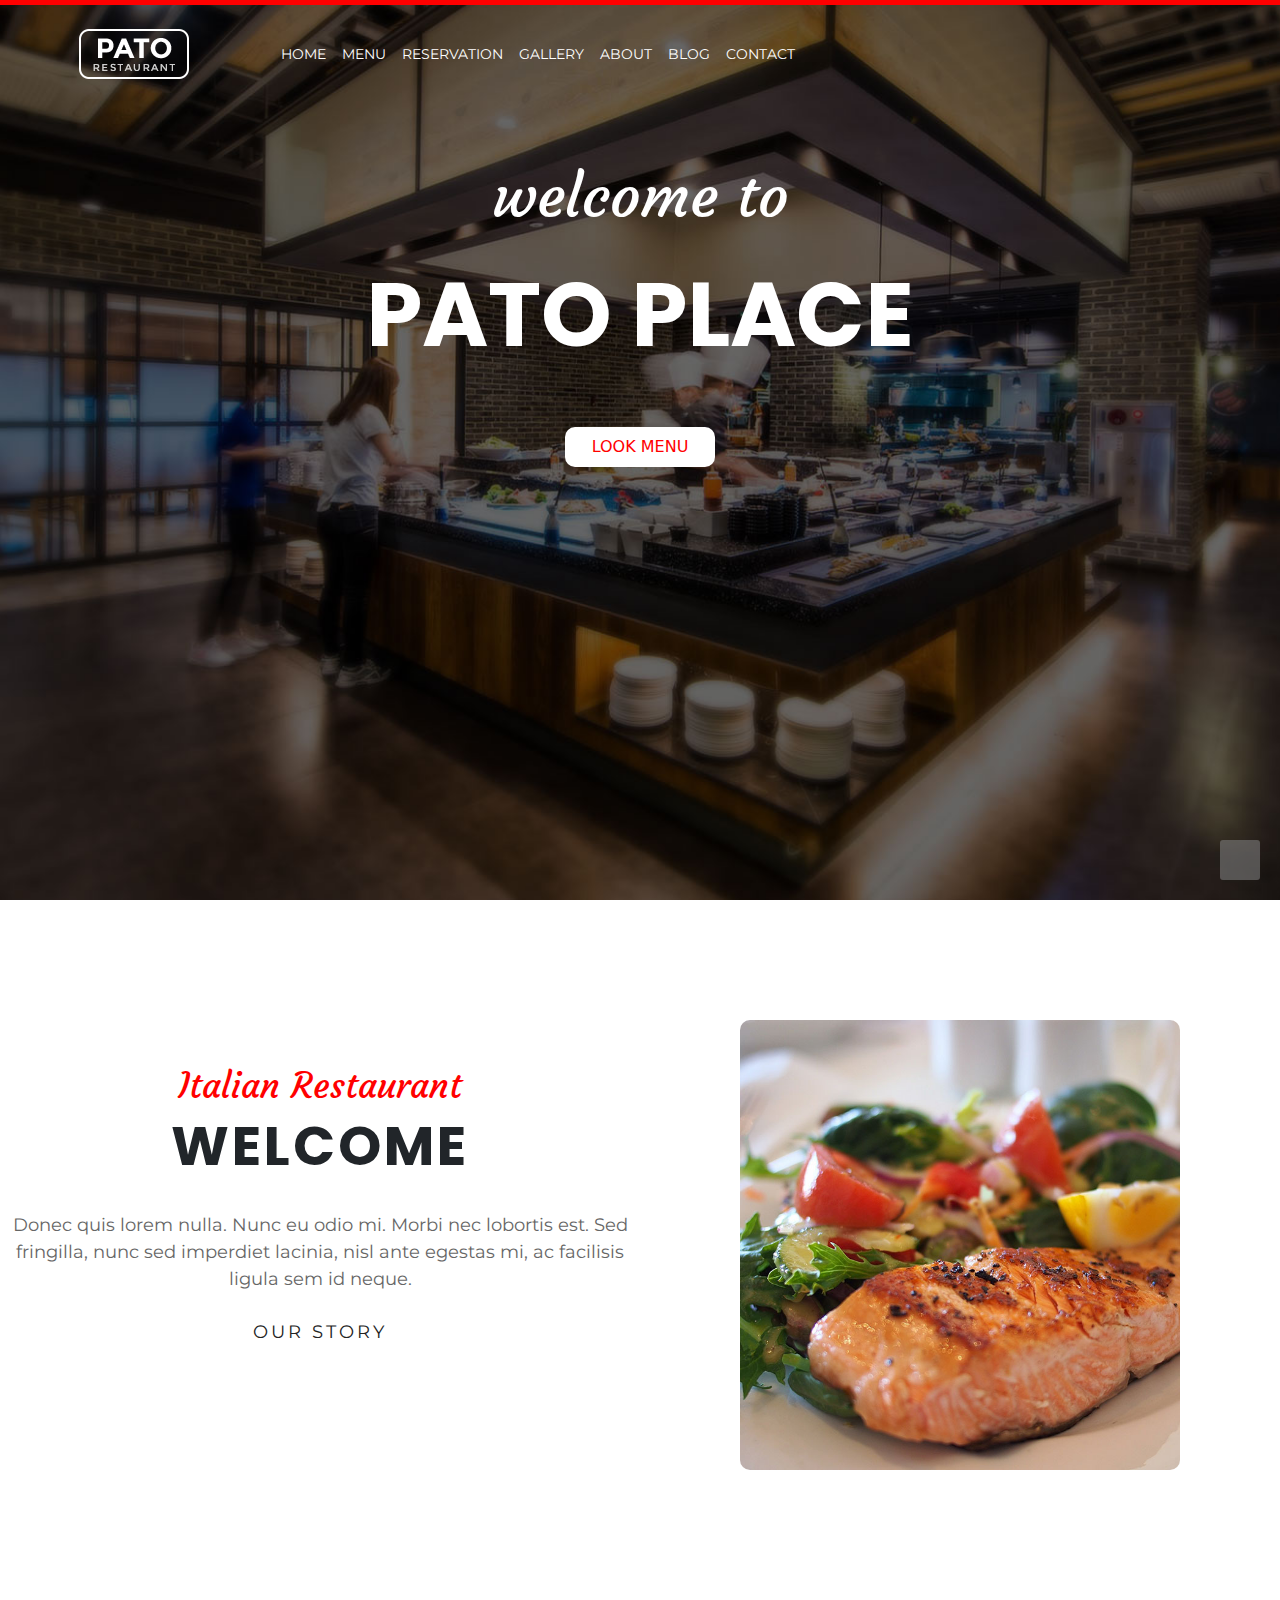
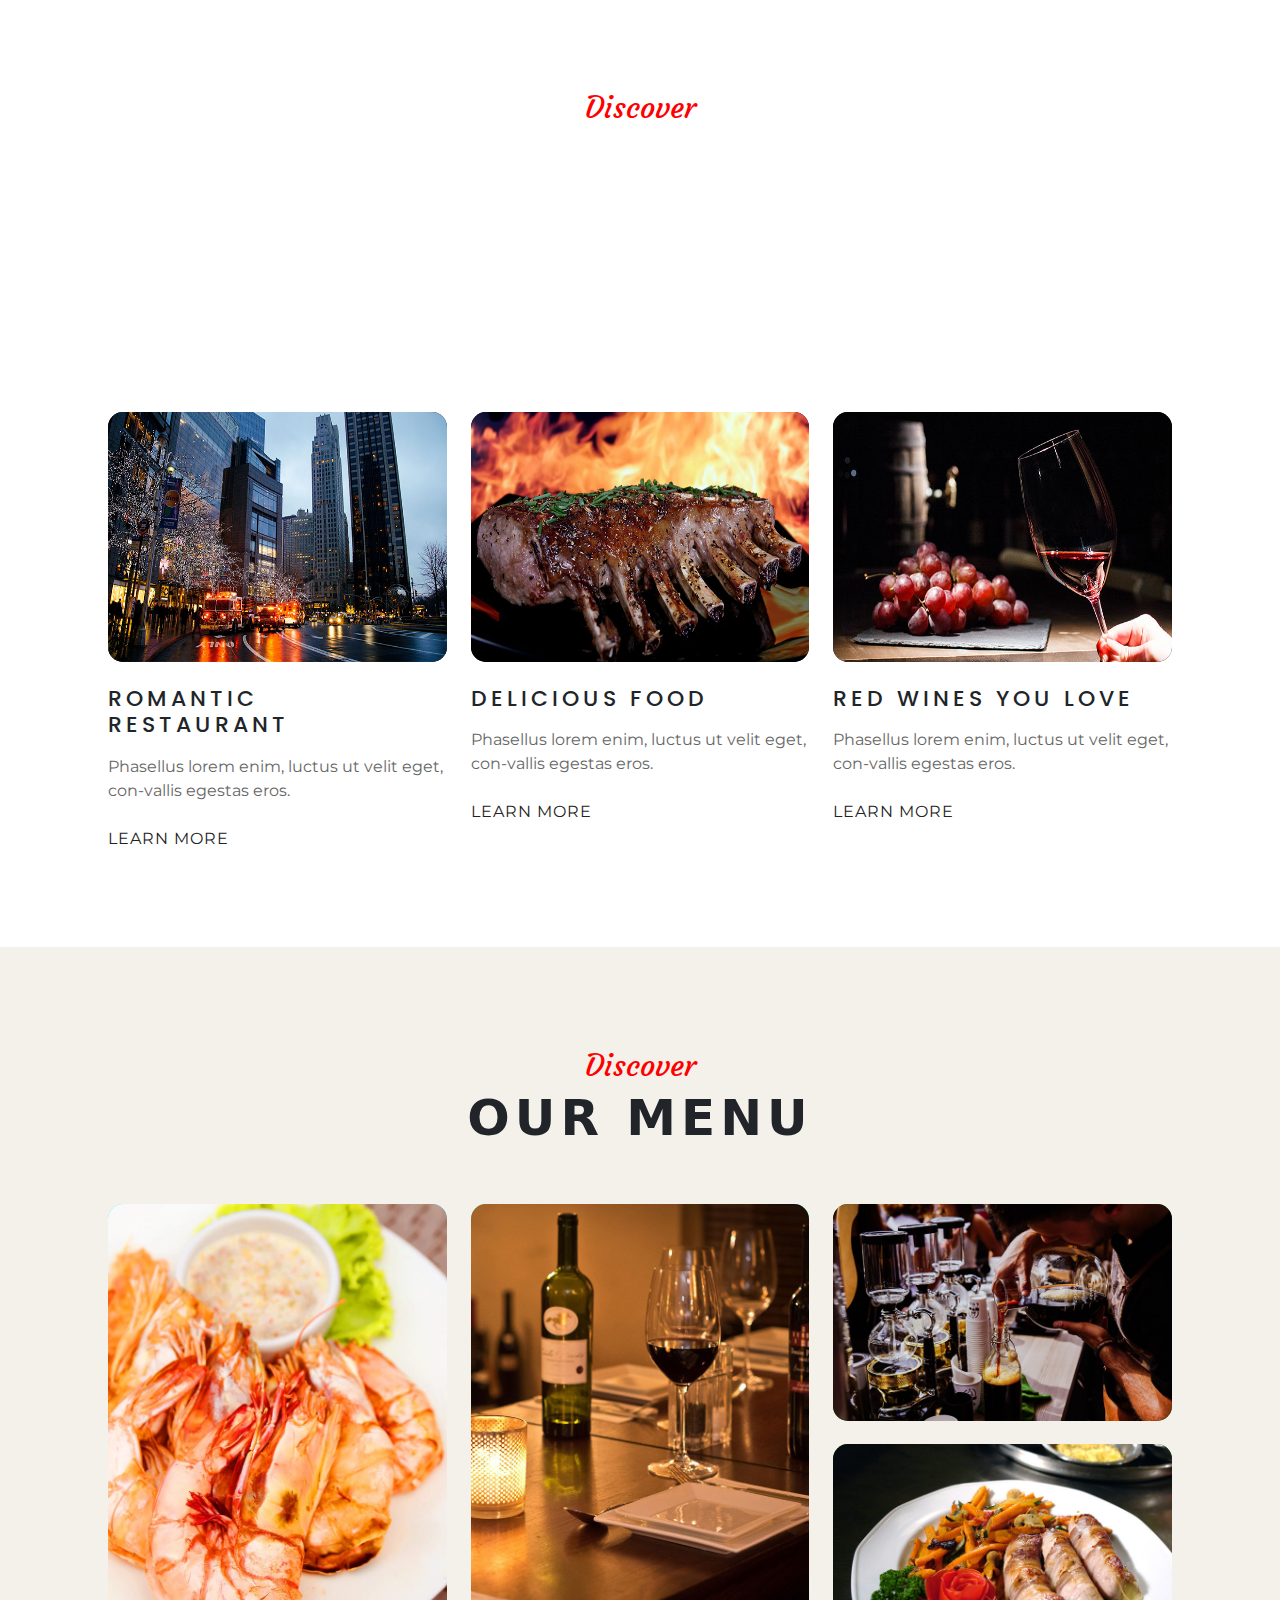
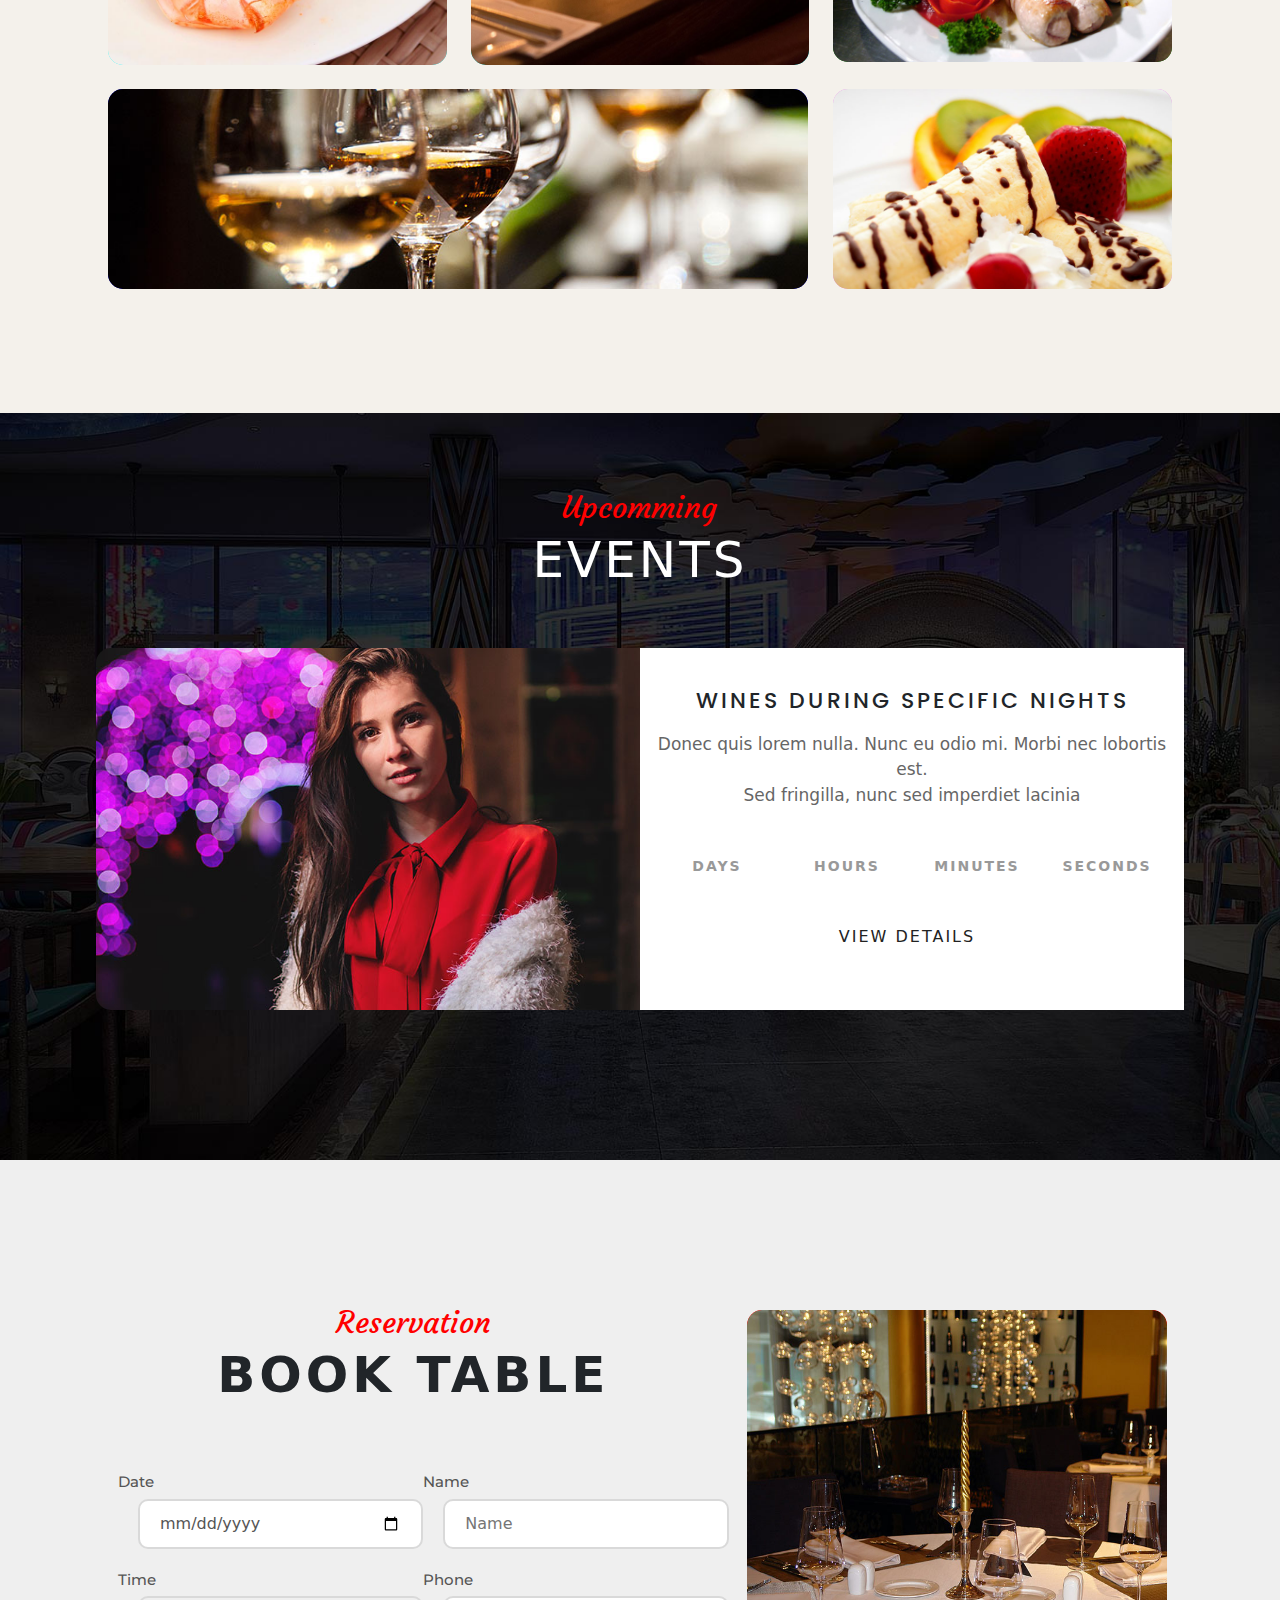
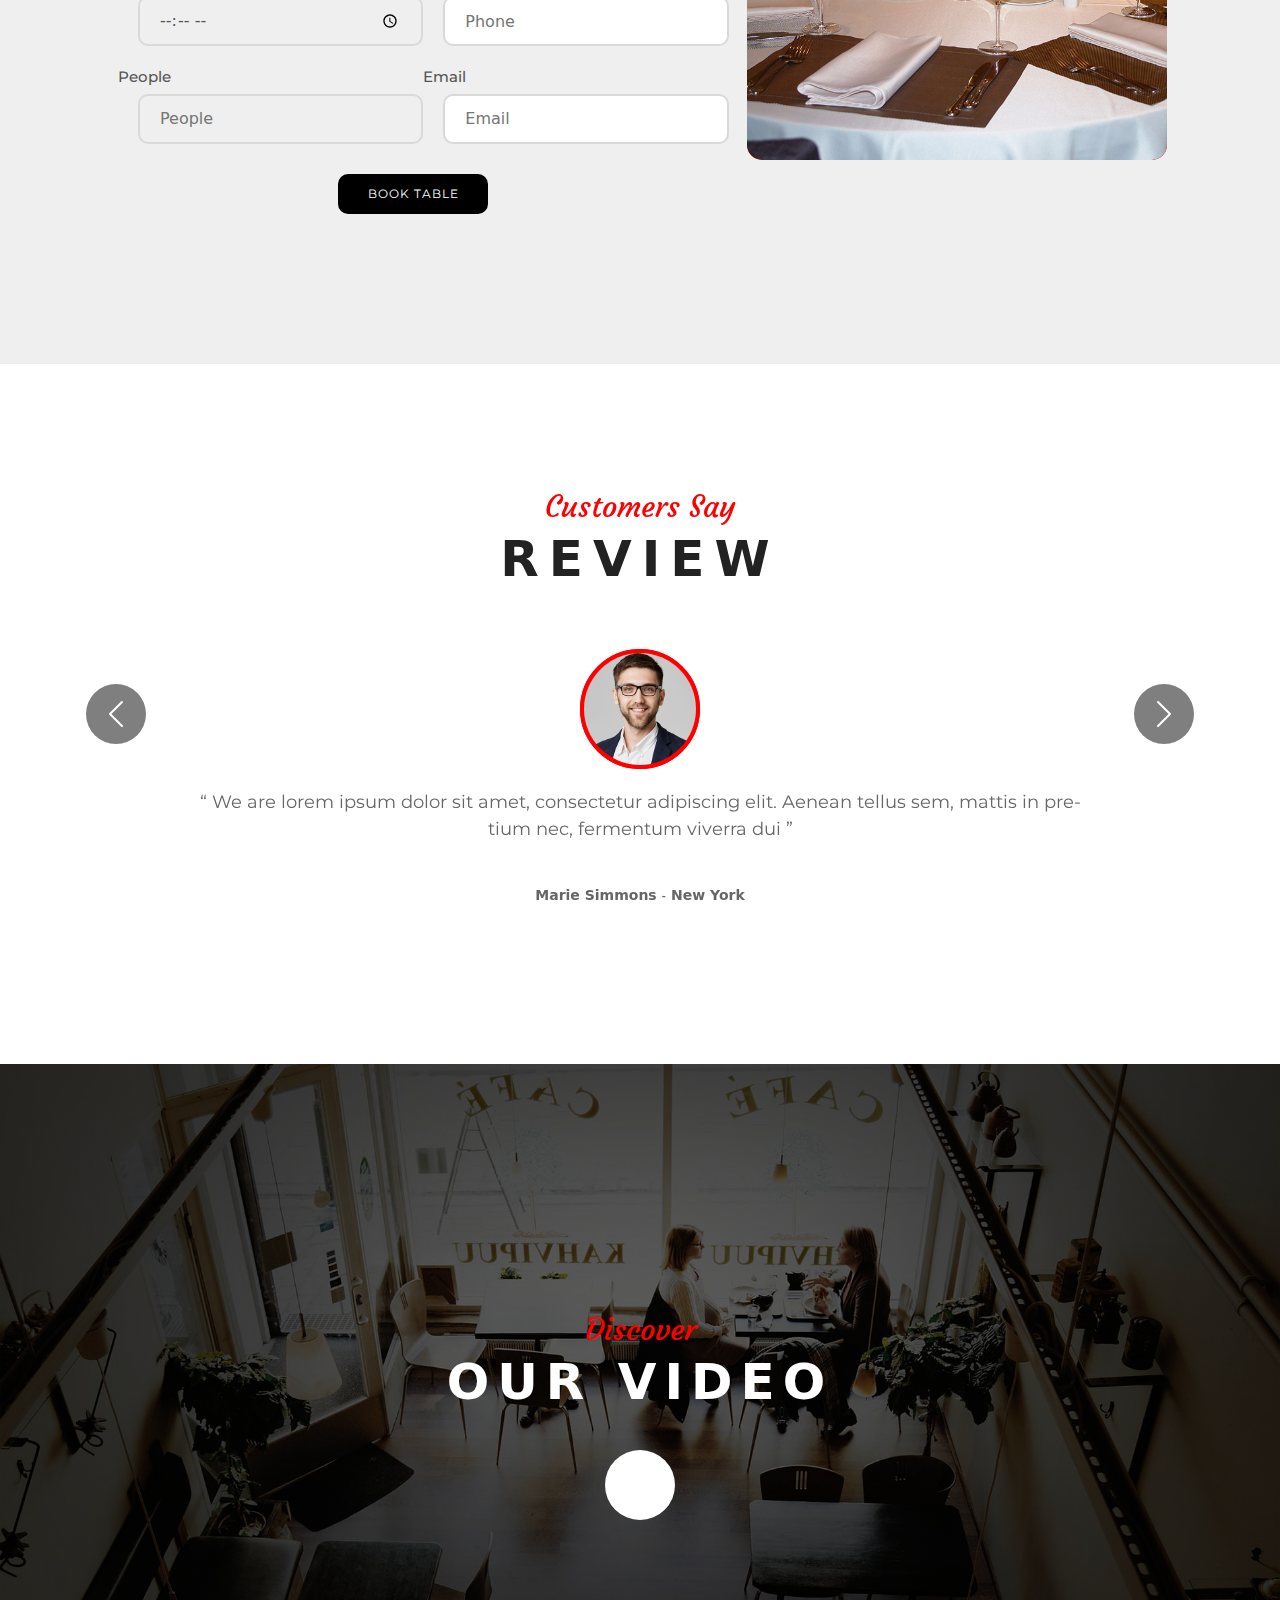
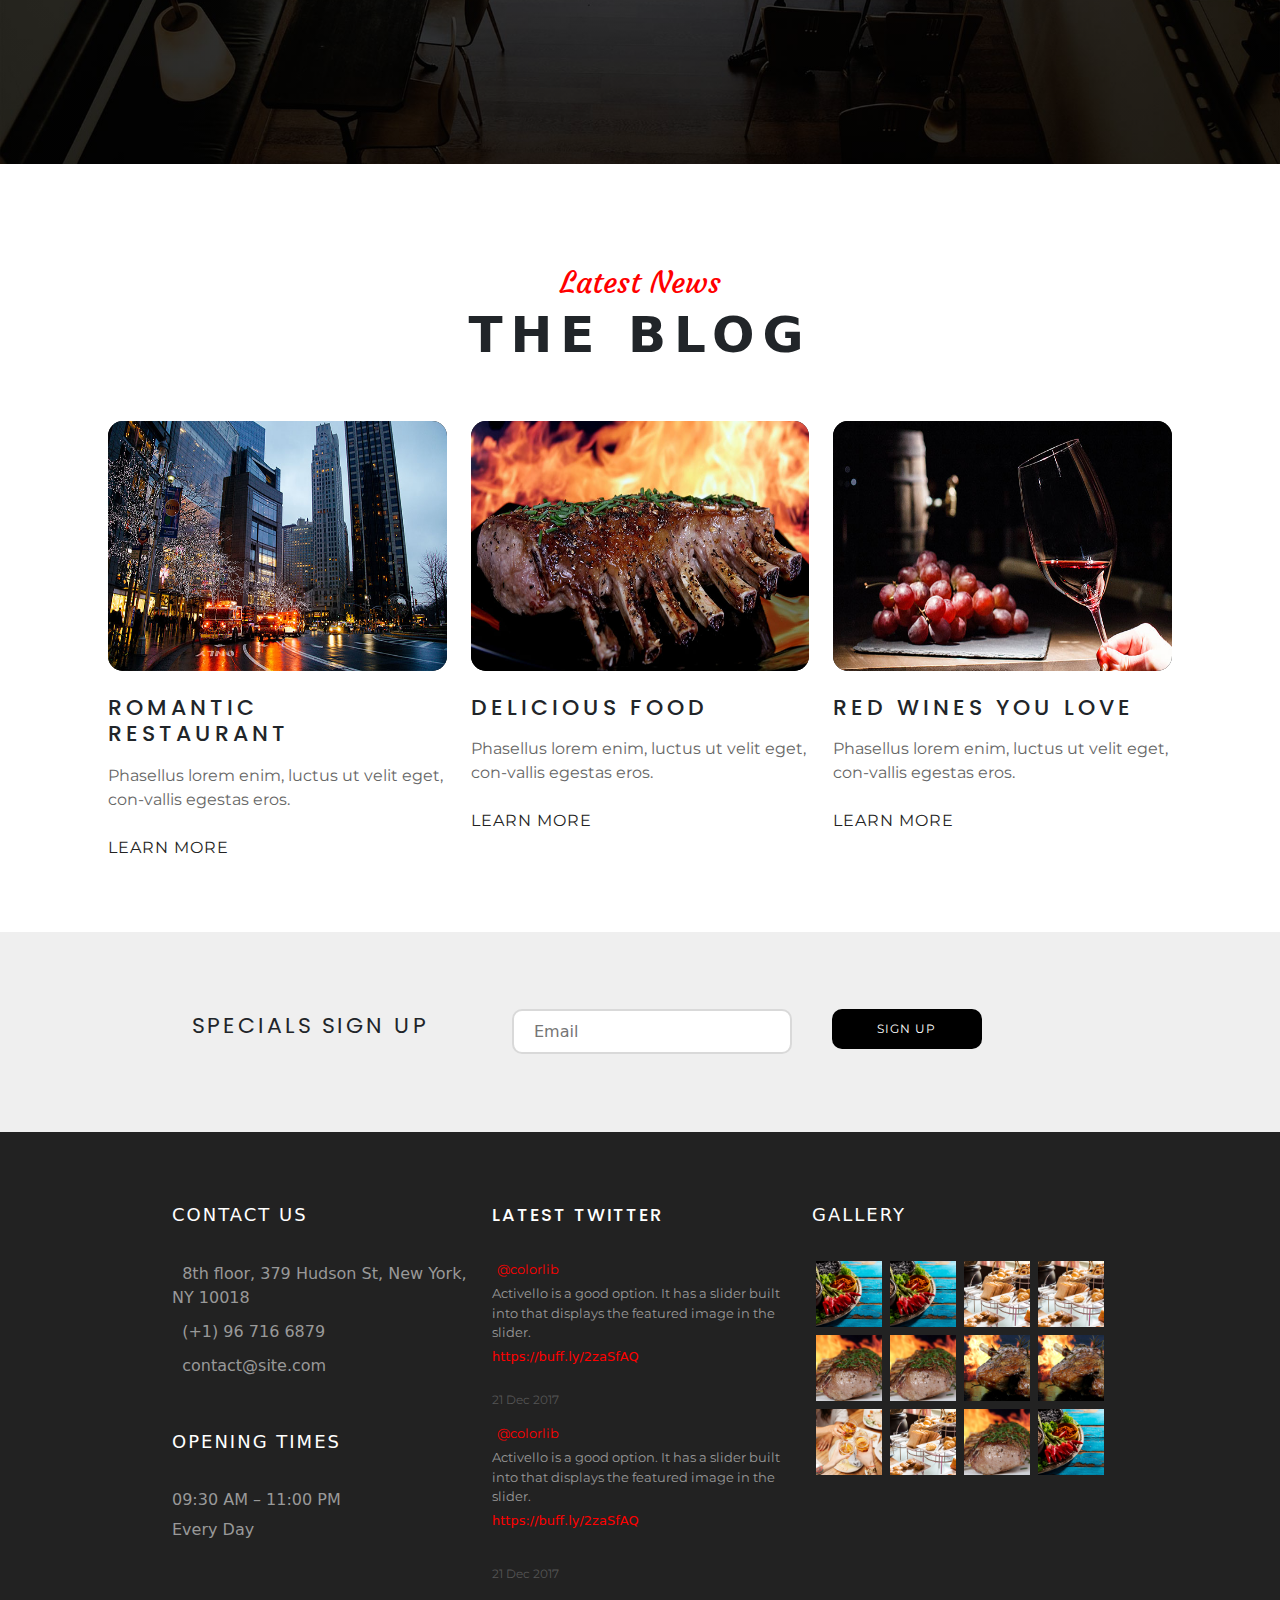
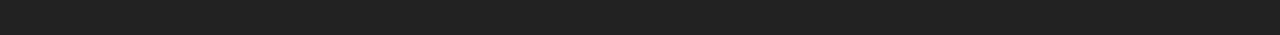
<file: WEEKLY TASK - 5/index.html>
<!doctype html>
<html lang="en">
  <head>
    <!-- font awesome  -->
    <link rel="stylesheet" href="https://cdnjs.cloudflare.com/ajax/libs/font-awesome/6.5.2/css/all.min.css" integrity="sha512-SnH5WK+bZxgPHs44uWIX+LLJAJ9/2PkPKZ5QiAj6Ta86w+fsb2TkcmfRyVX3pBnMFcV7oQPJkl9QevSCWr3W6A==" crossorigin="anonymous" referrerpolicy="no-referrer" />
    <!-- font awesome  -->

    <!-- google font  -->
    <link rel="preconnect" href="https://fonts.googleapis.com">
<link rel="preconnect" href="https://fonts.gstatic.com" crossorigin>
<link href="https://fonts.googleapis.com/css2?family=Montserrat:ital,wght@0,100..900;1,100..900&display=swap" rel="stylesheet">

        <!-- popines  -->
        <link rel="preconnect" href="https://fonts.googleapis.com">
<link rel="preconnect" href="https://fonts.gstatic.com" crossorigin>
<link href="https://fonts.googleapis.com/css2?family=Montserrat:ital,wght@0,100..900;1,100..900&family=Poppins:ital,wght@0,100;0,200;0,300;0,400;0,500;0,600;0,700;0,800;0,900;1,100;1,200;1,300;1,400;1,500;1,600;1,700;1,800;1,900&display=swap" rel="stylesheet">

<!-- courgette font  -->
<link rel="preconnect" href="https://fonts.googleapis.com">
<link rel="preconnect" href="https://fonts.gstatic.com" crossorigin>
<link href="https://fonts.googleapis.com/css2?family=Courgette&display=swap" rel="stylesheet">
    <!-- google font  -->

    <!-- j query  cdn  -->
    <script src="https://code.jquery.com/jquery-3.7.1.min.js" integrity="sha256-/JqT3SQfawRcv/BIHPThkBvs0OEvtFFmqPF/lYI/Cxo=" crossorigin="anonymous"></script>
    <!-- j query  cdn  -->
    <meta charset="utf-8">
    <meta name="viewport" content="width=device-width, initial-scale=1">
    <title>Bootstrap demo</title>
    <link href="https://cdn.jsdelivr.net/npm/bootstrap@5.3.3/dist/css/bootstrap.min.css" rel="stylesheet" integrity="sha384-QWTKZyjpPEjISv5WaRU9OFeRpok6YctnYmDr5pNlyT2bRjXh0JMhjY6hW+ALEwIH" crossorigin="anonymous">
    <link rel="stylesheet" href="style.css">
   
  </head>
  <body>
    
        <div class="main">
                <div class="container-fluid fix">
                    <div class="row">
                        <div class="col col-md-9 col-lg-2 d-flex justify-content-lg-end p-4 m-0 p-0">
                            <img src="logo.png" alt="">
                        </div>
                        <div class="col col-lg-7 d-none d-lg-flex d-xl-flex d-xxl-flex m-0 p-0">

                            <nav class="navbar w-100 px-5 navbar-expand-lg">
                                <div class="container-fluid">
                                 
                                  <button class="navbar-toggler" type="button" data-bs-toggle="collapse" data-bs-target="#navbarNav" aria-controls="navbarNav" aria-expanded="false" aria-label="Toggle navigation">
                                    <span class="navbar-toggler-icon"></span>
                                  </button>
                                  <div class="collapse navbar-collapse" id="navbarNav">
                                    <ul class="navbar-nav">
                                      <li class="nav-item">
                                        <a class="nav-link " aria-current="page" href="#">HOME</a>
                                      </li>
                                      <li class="nav-item">
                                        <a class="nav-link" href="#">MENU</a>
                                      </li>
                                      <li class="nav-item">
                                        <a class="nav-link" href="#">RESERVATION</a>
                                      </li>
                                      <li class="nav-item">
                                        <a class="nav-link" aria-disabled="true">GALLERY</a>
                                      </li>
                                      <li class="nav-item">
                                        <a class="nav-link" aria-disabled="true">ABOUT</a>
                                      </li>
                                      <li class="nav-item">
                                        <a class="nav-link" aria-disabled="true">BLOG</a>
                                      </li>
                                      <li class="nav-item">
                                        <a class="nav-link" aria-disabled="true">CONTACT</a>
                                      </li>
                                    </ul>
                                  </div>
                                </div>
                              </nav>
                        </div>
                        <div class="col social col-lg-3 d-flex  align-items-center justify-content-end justify-content-lg-start justify-content-xxl-start justify-content-xl-start p-3 m-0 p-0">
                            <i class="fa-brands fa-instagram i"></i>
                            <i class="fa-brands fa-facebook-f i"></i>
                            <i class="fa-brands fa-x-twitter i"></i>
                            <i class="fa-solid fa-bars-staggered bar"  data-bs-toggle="offcanvas" data-bs-target="#offcanvasRight" aria-controls="offcanvasRight"></i>



                 <div class="offcanvas offcanvas-end" tabindex="-1" id="offcanvasRight" aria-labelledby="offcanvasRightLabel">
                   <div class="offcanvas-header">
                     <!-- <h5 class="offcanvas-title" id="offcanvasRightLabel">Offcanvas right</h5> -->
                     <button type="button" class="btn-close" data-bs-dismiss="offcanvas" aria-label="Close"></button>
                   </div>
                   <div class="offcanvas-body flex-column d-flex align-items-center">
                        <a href="">HOME</a>
                        <a href="">MENU</a>
                        <a href="">GALLERY</a>
                        <a href="">ABOUT</a>
                        <a href="">BLOG</a>
                        <a href="">CONTACT</a>


                        <button class="black-off my-4">
                            RESERVATION
                        </button>


                        <br><br>

                        <h4 class="offcanvas-h4">GALLERY</h4>

                        <div class="container">
                            <div class="row img-9">
                                <div class="col-4 p-2">
                                    <img src="1.jpg" alt="" class="img-fluid">
                                </div>
                                <div class="col-4 p-2">
                                    <img src="2.jpg" alt="" class="img-fluid">
                                </div>
                                <div class="col-4 p-2">
                                    <img src="3.jpg" alt="" class="img-fluid">
                                </div>
                                <div class="col-4 p-2">
                                    <img src="4.jpg" alt="" class="img-fluid">
                                </div>
                                <div class="col-4 p-2">
                                    <img src="5.jpg" alt="" class="img-fluid">
                                </div>
                                <div class="col-4 p-2">
                                    <img src="6.jpg" alt="" class="img-fluid">
                                </div>
                                <div class="col-4 p-2">
                                    <img src="7.jpg" alt="" class="img-fluid">
                                </div>
                                <div class="col-4 p-2">
                                    <img src="8.jpg" alt="" class="img-fluid">
                                </div>
                                <div class="col-4 p-2">
                                    <img src="9.jpg" alt="" class="img-fluid">
                                </div>
                            </div>
                        </div>
                        
                                </div>
                            </div>
                        </div>
                    </div>
                </div>

                    <br><br>

                  <div class="container d-flex align-items-center flex-column by-con">
                        <span>welcome to</span>

                        <h2>PATO PLACE</h2>

                        <button>
                            LOOK MENU
                        </button>
                  </div>

        </div>

        <br><br><br><br><br>

        <div class="container-fluid ">
            <div class="row">
                <div class="col-12 italin d-flex flex-column align-items-center col-md-6 col-lg-6 col-xl-6 col-xxl-6">

                  <!-- write here 
                   -->

                   <span>Italian Restaurant</span>
                   <h3>WELCOME</h3>
                   <center>
                   <p>Donec quis lorem nulla. Nunc eu odio mi. Morbi nec lobortis est. Sed <br class="d-none d-lg-block d-xl-block d-xxl-block">fringilla, nunc sed imperdiet lacinia, nisl ante egestas mi, ac facilisis <br class="d-none d-lg-block d-xl-block d-xxl-block">ligula sem id neque.                   </p>
                  </center>

                   <a href="">OUR STORY <i class="fa-solid fa-arrow-right"></i></a>
                   
                </div>
                <br><br><br><br><br><br><br><br><br><br><br><br><br><br>
                <div class="col-12 d-flex justify-content-center justify-content-lg-center col-md-6 col-lg-6 col-xl-6 col-xxl-6">

                    <div class="food">
                        <img src="our-story-01.jpg" alt="" class="img-fluid">
                    </div>
                </div>
            </div>
        </div>

        <br><br><br><br>


        <div class="pato d-flex justify-content-center align-items-center flex-column">

          <span>Discover</span>
          <h3>PATO PLACE</h3>
        </div>
        

        <br><br><br><br>
        <div class="outer-card">
            <div class="main-card">
                <div class="row p-0 m-0">
                  <div class="col-12  card-detail col-md-4 col-lg-4 col-xl-4 col-xxl-4">
                      <div class="inner-card">
                          <img src="11.jpg" class="img-fluid" alt="">
                      </div>

                      <br> 
                      <h4>ROMANTIC RESTAURANT</h4>

                      <p class="py-2">Phasellus lorem enim, luctus ut velit eget, con-vallis egestas eros.</p>

                      <a href="" class="p-0">LEARN MORE <i class="fa-solid fa-arrow-right"></i></a>
                  </div>
                  <div class="col-12 my-3 m-md-0 m-lg-0 m-xl-0 m-xxl-0 card-detail col-md-4 col-lg-4 col-xl-4 col-xxl-4">

                    
                    <div class="inner-card">
                      <img src="12.jpg" class="img-fluid" alt="">
                  </div>

                  <br> 
                  <h4>DELICIOUS FOOD</h4>

                  <p class="py-2">Phasellus lorem enim, luctus ut velit eget, con-vallis egestas eros.</p>

                  <a href="" class="p-0">LEARN MORE <i class="fa-solid fa-arrow-right"></i></a>
              
                  </div>
                  <div class="col-12 my-3 m-md-0 m-lg-0 m-xl-0 m-xxl-0 card-detail col-md-4 col-lg-4 col-xl-4 col-xxl-4">
                    

                    
                    <div class="inner-card">
                      <img src="13.jpg" class="img-fluid" alt="">
                  </div>

                  <br> 
                  <h4>RED WINES YOU LOVE</h4>

                  <p class="py-2">Phasellus lorem enim, luctus ut velit eget, con-vallis egestas eros.</p>

                  <a href="" class="p-0">LEARN MORE <i class="fa-solid fa-arrow-right"></i></a>
              
                  
                  </div>
                </div>
            </div>
      </div>
      <br><br><br><br>

        <div class="grid-system">
          <br><br><br><br>
          <span>Discover</span>
          <h3>OUR MENU</h3>
          <br><br>
            <div class="inner-grid">
                <div class="row m-0">
                  <div class="col-12 col-sm-6 col-md-4">
                      <div class="grid-img-1">
                      
                        <img src="20.jpg" alt="" class="img-fluid">
                      
                      </div>
                      
                  </div>
                  <div class="col-12 col-sm-6 col-md-4">
                    <div class="grid-img-1">
                      <img src="wine.jpg" alt="" class="img-fluid">
                    </div>
                  </div>
                  <div class="col-12 col-md-4">
                    <div class="grid-img-3">
                      <img src="drink.jpg" alt="" class="img-fluid">
                    </div>
                    <div class="grid-img-4">
                      <img src="food.jpg" alt="" class="img-fluid">
                    </div>
                  </div>
                  <div class="col-12 py-4 d-block d-md-flex d-lg-flex d-xl-flex s-xxl-flex">

                      <div class="grid-img-5">
                        <img src="last-wine.jpg" alt="" class="img-fluid">
                      </div>
                      <div class="grid-img-6">
                        <img src="desirt.jpg" alt="" class="img-fluid">
                      </div>
                  </div>
                </div>
            </div>
        </div>


        <div class="main-timer">
          <br><br><br>
          <center>
            <span class="upcomming">
              Upcomming
            </span>
            <h3 class="events">EVENTS</h3>
          </center>


          <div class="timer">
              <div class="row m-0">
                <div class="col-12 wine-col-1 m-0 p-0 col-lg-6 col-xl-6 col-xxl-6 ">
                  <img src="wine girl.jpg" alt="" class="img-fluid wine-girl">
                </div>
                <div class="col-12 pb-4 wine-col-2 col-lg-6 col-xl-6 col-xxl-6 ">
                  
                  <h4>Wines during specific nights</h4>
                  <center>
                  <p>Donec quis lorem nulla. Nunc eu odio mi. Morbi nec lobortis est. <br>Sed fringilla, nunc sed imperdiet lacinia</p>
                </center>


                
<div class="container my-5">
  <div class="row">
    <div class="col-6 d-flex justify-content-center align-items-center flex-column time col-sm-3">
      <span class="time-number p-0" id="days"></span>
      <span class="p-0 text-timer">DAYS</span>
    </div>
    <div class="col-6 d-flex justify-content-center align-items-center flex-column time col-sm-3">
      <span class="time-number p-0" id="hours"></span>
      <span class="p-0 text-timer">HOURS</span>
    </div>
    <div class="col-6 d-flex justify-content-center align-items-center flex-column time col-sm-3">
      <span class="time-number p-0" id="minutes"></span>
      <span class="p-0 text-timer">MINUTES</span>
    </div>
    <div class="col-6 d-flex justify-content-center align-items-center flex-column time col-sm-3">
      <span class="time-number p-0" id="seconds"></span>
      <span class="p-0 text-timer">SECONDS</span>
    </div>
  </div>
</div>
      <center>
      <a href="" class="view-detail">VIEW DETAILS <i class="fa-solid fa-arrow-right"></i></a>
    </center>

                </div>
              </div>
          </div>
        </div>



        <div class="main-contact">
            <div class="inner-contact">
                  <div class="row m-0">
                    <div class="col-12 d-flex flex-column align-items-center col-lg-7">
                      <div class="Reservation">
                        <span>Reservation</span>
                        <h3>BOOK TABLE</h3>
                      </div>

                      <br><br>
                      <!-- conatc us  -->

                      <div class="container m-0 p-0">
                          <div class="row m-0 p-0">
                            <div class="col-12 main-form col-md-6">
                                <span class="form-span">Date</span>

                                <input type="date">
                            </div>
                            <div class="col-12 main-form col-md-6">
                              <span class="form-span">Name</span>

                              <input type="text" placeholder="Name">
                            </div>
                            <div class="col-12 main-form col-md-6">
                              <span class="form-span">Time</span>

                              <input type="time" class="bg-transparent">
                            </div>
                            <div class="col-12 main-form col-md-6">
                              <span class="form-span">Phone</span>

                              <input type="number" placeholder="Phone">
                            </div>
                            <div class="col-12 main-form col-md-6">
                              <span class="form-span">People</span>

                              <input type="text" placeholder="People" class="bg-transparent">
                            </div>
                            <div class="col-12 main-form col-md-6">
                              <span class="form-span">Email</span>

                              <input type="text" placeholder="Email">
                            </div>


                            <center>
                              <button class="BOOK">
                                BOOK TABLE
                              </button>
                            </center>
                          </div>
                      </div>


                    </div>
                    <div class="col-12 col-lg-5 d-flex justify-content-center">

                        <div class="contact-img">
                          <img src="booking-01.jpg" alt="">
                        </div>
                    </div>
                  </div>
            </div>
        </div>





        <!-- slider  -->

        <div class="main-slider">
          <div id="carouselExampleInterval" class="carousel slide" data-bs-ride="carousel">
            <div class="carousel-inner">
              <div class="carousel-item active" data-bs-interval="10000">
                <!-- <img src="..." class="d-block w-100" alt="..."> -->
                <br><br><br><br><br>
                <center>
                <span class="customers">Customers Say</span>
                <h3 class="review">REVIEW</h3>


                <div class="main-circle">
                  <img src="avatar-01.jpg" alt="">
                </div>


                <p>“ We are lorem ipsum dolor sit amet, consectetur adipiscing elit. Aenean tellus sem, mattis in pre- <br> tium nec, fermentum viverra dui ”</p>

                <div class="star">
                  <i class="fa-solid fa-star"></i>
                  <i class="fa-solid fa-star"></i>
                  <i class="fa-solid fa-star"></i>
                  <i class="fa-solid fa-star"></i>
                  <i class="fa-solid fa-star"></i>
                </div>
<br>

                <strong>Marie Simmons ˗ New York</strong>


              </center>
              </div>
              <div class="carousel-item" data-bs-interval="2000">
                <!-- <img src="..." class="d-block w-100" alt="..."> -->
                
                <!-- <img src="..." class="d-block w-100" alt="..."> -->
                <br><br><br><br><br>
                <center>
                <span class="customers">Customers Say</span>
                <h3 class="review">REVIEW</h3>


                <div class="main-circle">
                  <img src="avatar-05.jpg" alt="">
                </div>


                <p>“ We are lorem ipsum dolor sit amet, consectetur adipiscing elit. Aenean tellus sem, mattis in pre- <br> tium nec, fermentum viverra dui ”</p>

                <div class="star">
                  <i class="fa-solid fa-star"></i>
                  <i class="fa-solid fa-star"></i>
                  <i class="fa-solid fa-star"></i>
                  <i class="fa-solid fa-star"></i>
                  <i class="fa-solid fa-star"></i>
                </div>
<br>

                <strong>Marie Simmons ˗ New York</strong>


              </center>
              
              </div>
              <div class="carousel-item">
                <!-- <img src="..." class="d-block w-100" alt="..."> -->
                
                <!-- <img src="..." class="d-block w-100" alt="..."> -->
                <br><br><br><br><br>
                <center>
                <span class="customers">Customers Say</span>
                <h3 class="review">REVIEW</h3>


                <div class="main-circle">
                  <img src="avatar-01.jpg" alt="">
                </div>


                <p>“ We are lorem ipsum dolor sit amet, consectetur adipiscing elit. Aenean tellus sem, mattis in pre- <br> tium nec, fermentum viverra dui ”</p>

                <div class="star">
                  <i class="fa-solid fa-star"></i>
                  <i class="fa-solid fa-star"></i>
                  <i class="fa-solid fa-star"></i>
                  <i class="fa-solid fa-star"></i>
                  <i class="fa-solid fa-star"></i>
                </div>
<br>

                <strong>Marie Simmons ˗ New York</strong>


              </center>
              
              </div>
            </div>
            <button class="carousel-control-prev" type="button" data-bs-target="#carouselExampleInterval" data-bs-slide="prev">
              <div class="black-box">
              <span class="carousel-control-prev-icon" aria-hidden="true"></span>
            </div>
              <span class="visually-hidden">Previous</span>
           
            </button>
            <button class="carousel-control-next" type="button" data-bs-target="#carouselExampleInterval" data-bs-slide="next">
              <div class="black-box">
              <span class="carousel-control-next-icon" aria-hidden="true"></span>
            </div>
              <span class="visually-hidden">Next</span>
            </button>
          </div>
        </div>
        


        <!-- background attch again  -->

        <div class="bg-attach">
          <span>Discover</span>

          <h3>OUR VIDEO</h3>


          <div class="circle-play">
            <i class="fa-solid fa-play"></i>
          </div>
        </div>


        <br><br><br>

        <br>
        <center>
        <span class="news">Latest News</span>
        <h3 class="blog">THE BLOG</h3>
      </center><br><br>

<div class="outer-card">
            <div class="main-card">
                <div class="row p-0 m-0">
                  <div class="col-12  card-detail col-md-4 col-lg-4 col-xl-4 col-xxl-4">
                      <div class="inner-card">
                          <img src="11.jpg" class="img-fluid" alt="">
                      </div>

                      <br> 
                      <h4>ROMANTIC RESTAURANT</h4>

                      <p class="py-2">Phasellus lorem enim, luctus ut velit eget, con-vallis egestas eros.</p>

                      <a href="" class="p-0">LEARN MORE <i class="fa-solid fa-arrow-right"></i></a>
                  </div>
                  <div class="col-12 my-3 m-md-0 m-lg-0 m-xl-0 m-xxl-0 card-detail col-md-4 col-lg-4 col-xl-4 col-xxl-4">

                    
                    <div class="inner-card">
                      <img src="12.jpg" class="img-fluid" alt="">
                  </div>

                  <br> 
                  <h4>DELICIOUS FOOD</h4>

                  <p class="py-2">Phasellus lorem enim, luctus ut velit eget, con-vallis egestas eros.</p>

                  <a href="" class="p-0">LEARN MORE <i class="fa-solid fa-arrow-right"></i></a>
              
                  </div>
                  <div class="col-12 my-3 m-md-0 m-lg-0 m-xl-0 m-xxl-0 card-detail col-md-4 col-lg-4 col-xl-4 col-xxl-4">
                    

                    
                    <div class="inner-card">
                      <img src="13.jpg" class="img-fluid" alt="">
                  </div>

                  <br> 
                  <h4>RED WINES YOU LOVE</h4>

                  <p class="py-2">Phasellus lorem enim, luctus ut velit eget, con-vallis egestas eros.</p>

                  <a href="" class="p-0">LEARN MORE <i class="fa-solid fa-arrow-right"></i></a>
              
                  
                  </div>
                </div>
            </div>
      </div>


      <br><br><br>

      <div class="special d-flex justify-content-center align-items-center">

        <div class="row w-75 m-0 p-0">
          
          <div class="col-12 col-lg-4"><span class="sign">SPECIALS SIGN UP</span></div>
          <div class="col-12 col-lg-4"><input type="email" placeholder="Email"></div>
          <div class="col-12 col-lg-4"><button>
            SIGN UP
          </button></div>
        </div>
      </div>


      <footer>
          <div class="footer-content">
            <br><br><br>
              <div class="row m-0">
                <div class="col-12 col-sm-6 col-md-4 footer-text">
                  <h4>CONTACT US</h4>

                  <br>
                  <ul class="m-0 p-0 ul-list-type-style-none">
                    <li>
                      <i class="fa-solid fa-location-dot"></i> &nbsp;
                      8th floor, 379 Hudson St, New York, NY 10018
                    </li>
                    <li>
                      <i class="fa-solid fa-phone"></i> &nbsp;
                      (+1) 96 716 6879
                    </li>
                    <li>
                      <i class="fa-solid fa-envelope"></i> &nbsp;
                      contact@site.com
                    </li>
                  </ul>

                  <br><br>
                  
                  <h4 class="open">OPENING TIMES</h4>

                  <br>
                  <ul class="ul-2 p-0">
                    <li class="li">09:30 AM – 11:00 PM</li>
                    <li class="li">Every Day</li>
                  </ul>

                </div>
                <div class="col-12 col-sm-6 col-md-4 footer-text">
                  <h4 class="latest">LATEST TWITTER</h4>

                  <br>

                  <ul class="ul-3">
                    <li class="li1"> 
                      <i class="fa-brands fa-x-twitter"></i> 
                      <a href="">@colorlib</a>
                    </li>
                    <li class="li2">
                      <p>
                        Activello is a good option. It has a slider built into that displays the featured image in the slider.
                      </p>
                    </li>

                    <li class="li3">https://buff.ly/2zaSfAQ</li>
                  </ul>


                  <span class="footer-date">21 Dec 2017</span>




                  <!-- repet  -->


                  <ul class="ul-3">
                    <li class="li1"> 
                      <i class="fa-brands fa-x-twitter"></i> 
                      <a href="">@colorlib</a>
                    </li>
                    <li class="li2">
                      <p>
                        Activello is a good option. It has a slider built into that displays the featured image in the slider.
                      </p>
                    </li>

                    <li class="li3">https://buff.ly/2zaSfAQ</li>
                  </ul>


                  <span class="footer-date-2">21 Dec 2017</span>



                </div>
                <div class="col-12 col-sm-6 col-md-4 footer-text ">
                  <h4>
                    GALLERY
                  </h4>
                  <br>


             


                  <div class="container">
                    <div class="row img-9">
                        <div class="col-3 p-1">
                            <img src="1.jpg" alt="" class="img-fluid">
                        </div>
                        <div class="col-3 p-1">
                            <img src="2.jpg" alt="" class="img-fluid">
                        </div>
                        <div class="col-3 p-1">
                            <img src="3.jpg" alt="" class="img-fluid">
                        </div>
                        <div class="col-3 p-1">
                            <img src="4.jpg" alt="" class="img-fluid">
                        </div>
                        <div class="col-3 p-1">
                            <img src="5.jpg" alt="" class="img-fluid">
                        </div>
                        <div class="col-3 p-1">
                            <img src="6.jpg" alt="" class="img-fluid">
                        </div>
                        <div class="col-3 p-1">
                            <img src="7.jpg" alt="" class="img-fluid">
                        </div>
                        <div class="col-3 p-1">
                            <img src="8.jpg" alt="" class="img-fluid">
                        </div>
                        <div class="col-3 p-1">
                            <img src="9.jpg" alt="" class="img-fluid">
                        </div>
                        <div class="col-3 p-1">
                          <img src="3.jpg" alt="" class="img-fluid">
                      </div>
                      <div class="col-3 p-1">
                        <img src="6.jpg" alt="" class="img-fluid">
                    </div>
                    <div class="col-3 p-1">
                      <img src="1.jpg" alt="" class="img-fluid">
                  </div>
                    </div>
                </div>

                </div>
              </div>
          </div>
      </footer>



      <div class="top-button" id="scrollToTopBtn">
        <i class="fa-solid fa-angle-up"></i>
      </div>

    <script src="https://cdn.jsdelivr.net/npm/bootstrap@5.3.3/dist/js/bootstrap.bundle.min.js" integrity="sha384-YvpcrYf0tY3lHB60NNkmXc5s9fDVZLESaAA55NDzOxhy9GkcIdslK1eN7N6jIeHz" crossorigin="anonymous"></script>
  </body>
</html>

<script>
  
$(document).ready(function() {
   
   var targetDate = new Date();
   targetDate.setDate(targetDate.getDate() + 1);
   targetDate.setHours(20);
   targetDate.setMinutes(30); 
   targetDate.setSeconds(0); 
 
   var x = setInterval(function() {
     var now = new Date().getTime();
     var distance = targetDate - now;
 
     var days = Math.floor(distance / (1000 * 60 * 60 * 24));
     var hours = Math.floor((distance % (1000 * 60 * 60 * 24)) / (1000 * 60 * 60));
     var minutes = Math.floor((distance % (1000 * 60 * 60)) / (1000 * 60));
     var seconds = Math.floor((distance % (1000 * 60)) / 1000);
 
     $("#days").text(days);
     $("#hours").text(hours);
     $("#minutes").text(minutes);
     $("#seconds").text(seconds);
 
     if (distance < 0) {
       clearInterval(x);
       $(".time-number").text("0");
       $(".text-timer").text("EXPIRED");
     }
   }, 1000);
 });





 ///////// scroll


 document.getElementById("scrollToTopBtn").addEventListener("click", function() {
  
   document.documentElement.scrollTop = 0; 
   document.body.scrollTop = 0; 
   
   
});

</script>
</file>
<file: WEEKLY TASK - 5/style.css>
/* font-family: "Poppins", sans-serif;
font-family: "Courgette", cursive;
font-family: "Montserrat", sans-serif; */
*{
    margin: 0;
    padding: 0;
    box-sizing: border-box;
}

.fix{
    /* position: fixed; */
    border-top: 5px solid red;
    /* top: 0px; */
}

.main{
    height: 100vh;
    width: 100%;
    background-image: url(slide1-01.jpg);
    background-repeat: no-repeat;
    background-position: center;
    background-size: cover;
}
.main .nav-link{
    font-family: "Montserrat", sans-serif; 
    font-weight: 400;
    color: white;
    font-size: 14px;
    transition: color 0.5s ease;

}
.main .nav-link:hover{
    color: red;
    cursor: pointer;
}
.social .i{
    font-size: 18px;
    margin-inline: 12px;
    cursor: pointer;
    transition: color 0.5s ease;
    color: white;

}
.social i:hover{
    color: red;
}
.bar{
    padding-left: 10px;
    font-size: 24px;
    cursor: pointer;
    color: white;
    transition: color 0.5s ease;
}
.bar:hover{
    color: red;
}
.black-off{
    width: 150px;
    background-color: #111111;
    height: 40px;
    border-radius: 12px;
    border: 0;
    transition: all 0.3s ease;
    color: white;

}
.black-off:hover{
    background-color: red;

}
.offcanvas-body a{
    text-decoration: none;
    color: #222222;
    font-size: 16px;
    padding-block: 8px;

}
.offcanvas-h4{
    letter-spacing: 4px;
    
}

.by-con span{
    font-size: 60px;
    font-family: "Courgette", cursive;
    color: white;
}
.by-con h2{
    font-size: 90px;
    font-family: "Poppins", sans-serif;
    padding-top: 20px;
    font-weight: bold;
    color: white;
}
.by-con button{
    width: 150px;
    height: 40px;
    background-color: white;
    color: red;
    font-weight: 400;
    border: 0;
    border-radius: 10px;
    margin-top: 50px;
    transition: all 0.3s ease;

}
.by-con button:hover{
    color: white;
    background-color: red;
}

.food{
    height: 450px;
    overflow: hidden;
    width: 440px;
    background-color: red;
    border-radius: 10px;
}
.food img{
    width: 100%;
    height: inherit;
    transition: all 0.5s ease;
}
.food:hover img{
    transform: scale(1.1);
}

.italin span{
    font-size: 35px;
    color: red;
    font-family: "Courgette", cursive;
    margin-top: 40px;
}
.italin h3{
    font-size: 55px;
    font-weight: 700;
    letter-spacing: 3px;
font-family: "Poppins", sans-serif;

}
.italin p{
    font-size: 18px;
    padding-top: 25px;
    color: #666666;
    font-family: "Montserrat", sans-serif;
}
.italin a{
    color: #222222;
    font-size: 18px;
    padding-top: 10px;
    letter-spacing: 3px;
    text-decoration: none;
font-family: "Montserrat", sans-serif; 

}

.pato{
    width: 100%;
    height: 350px;
    background-position: center;
    background-repeat: no-repeat;
    background-size: cover;
    background-attachment: fixed;
    background-image: url(bg-intro-01.jpg);
}
.pato span{
    font-size: 30px;
    font-family: "Courgette", cursive;  
    color: red;
}
.pato h3{
    font-size: 50px;
    font-family: "Poppins", sans-serif;

    color: white;
    letter-spacing: 3px;
    font-weight: 6  00;
}
.outer-card{
    width: 100%;
    height: inherit;
    display: flex;
    justify-content: center;
}
.main-card{
    width: 85%;
    height: inherit;
}
.inner-card{
    overflow: hidden;
    width: 100%;
    height: 250px;
    border-radius: 15px;
    background-color: black;
}
.inner-card img{
    height: inherit;
    width: 100%;
    transition: all 0.2s ease;
    cursor: pointer;
}
.inner-card:hover .img-fluid{
    transform: scale(1.1);
}
.card-detail h4{
    font-size: 22px;
font-family: "Poppins", sans-serif;

    letter-spacing: 4px;

}
.card-detail p{
    color: #666666;
font-family: "Montserrat", sans-serif; 
    font-size: 16px;
}
.card-detail a{
    text-decoration: none;
    font-family: "Montserrat", sans-serif; 
    color: #222222;
    letter-spacing: 1px;
}


.grid-system{
    background-color: #f4f1eb;
    width: 100%;
    height: inherit;
    padding-bottom: 100px;
    display: flex;
    flex-direction: column;
    align-items: center;
}
.grid-system span{
    color: red;
    font-size: 30px;
    font-family: "Courgette", cursive;
   

}
.grid-system h3{
    font-size: 50px;
    font-weight: 700;
    letter-spacing: 5px;
}
.inner-grid{
    width: 85%;
    /* background-color: red; */
    height: inherit;
}
.grid-img-1{
    width: 100%;
    height: 36vw;
    background-color: aqua;
    border-radius: 15px;
}
.grid-img-3{
    width: 100%;
    height: 17vw;
    background-color: green;
    border-radius: 15px;
}
.grid-img-4{
    width: 100%;
    margin-top: 23px;
    height: 17vw;
    background-color: green;
    border-radius: 15px;
}
.grid-img-5{
    width: 66%;
    border-radius: 15px;
    height: 200px;
    background-color: blue;
}
.grid-img-6{
    width: 32%;
    height: 200px;
    background-color: violet;
    border-radius: 15px;
    margin-left: 25px;
}

.grid-img-1 img{
    height: inherit;
    width: 100%;
    border-radius: 15px;
}
.grid-img-5 img{
    width: 100%;
    height: inherit;

    border-radius: 15px;
}

.grid-img-3 img{
    width: 100%;
    height: inherit;
    border-radius: 15px;

}
.grid-img-4 img{
    width: 100%;
    height: inherit;
    border-radius: 15px;
}
.grid-img-6 img{
    width: 100%;
    height: inherit;
    border-radius: 15px;
}
.main-timer{
    height: inherit;
    width: 100%;
    background-image: url(timer.jpg);
    background-position: center;
    background-repeat: no-repeat;
    background-size: cover;
    display: flex;
    flex-direction: column;
    padding-bottom: 150px;
    align-items: center;
}
.upcomming{
    font-size: 30px;
    color: red;
    text-align: center;
    font-family: "Courgette", cursive;
}
.events{
    font-size: 50px;
    font-weight: 500;
    color: white;
    letter-spacing: 3px;
}

.timer{
    height: inherit ;
    width: 85%;
    /* background-color: aqua; */
    margin-top: 50px;
    border-radius: 15px;
}
.wine-col-2{
    background-color: white;
}
.wine-col-1{
    border-radius: 15px 0px 0px 15px;
    /* background-color: saddlebrown; */
}
.wine-girl{
    border-radius: 15px 0px 0px 15px;
    width: 100%;
    height: inherit;
}
.wine-col-2 h4{
    font-size: 22px;
    letter-spacing: 3px;
font-family: "Poppins", sans-serif;
text-transform: uppercase;
text-align: center;
padding-top: 40px;
}

.wine-col-2 p{
    font-size: 17px;
    color: #666666;
    padding-top: 10px;
}

.time-number{
    font-size: 50px;
    color: red;
    font-family: "Montserrat", sans-serif;
    font-weight: 700;
    border: 0;
}
.text-timer{
    color: #999999;
    font-size: 14px;
    font-weight: bold;
    letter-spacing: 2px;
}
.view-detail{
    text-decoration: none;
    color: #222222;
    letter-spacing: 2px;
}
.view-detail i{
    padding-left: 10px;
}
.main-contact{
    height: inherit;
    padding-bottom: 150px;
    width: 100%;
    background-color: #efefef;
    display: flex;
    justify-content: center;
}
.inner-contact{
    width: 85%;
    /* background-color: aqua; */
    height: inherit;
}
.contact-img{
    height: 450px;
    width: 420px;
    background-color: red;
    margin-top: 150px;
    border-radius: 15px;
    overflow: hidden;
}
.contact-img img{
    width: 100%;
    height: inherit;
    transition: all 0.5s ease;
    border-radius: 15px;
}
.contact-img:hover img{
    transform: scale(1.1);
}
.Reservation{
    margin-top: 140px;
    display: flex;
    align-items: center;
    flex-direction: column;
}
.Reservation span{
    font-size: 30px;
    color: red;
    font-family: "Courgette", cursive;
}
.Reservation h3{
    font-size: 50px;
    columns: #222222;
    font-weight: 700;
    letter-spacing: 4px;
}

.form-span{
    font-size: 15px;
    color: #555555;
    font-family: "Montserrat", sans-serif; 
    display: block;
    font-weight: 500;
}
.main-form input{
    margin-top: 5px;
    border-radius: 10px;
    height: 50px;
    width: 100%;
    padding-left: 20px;
    padding-right: 20px;
    color: #555555;
    border: 2px solid #d9d9d9;
}
.main-form{
    padding: 10px;
}
.BOOK{
    width: 150px;
    height: 40px;
    border-radius: 10px;
    font-family: "Montserrat", sans-serif; 
    font-size: 12px;
    letter-spacing: 1px;
    margin-top: 20px;
    border: 0;
    background-color: black;
    color: white;
}
.BOOK:hover{
    background-color: red;
    transition-duration: 0.5s;
}
.main-slider{
    height: 700px;
    width: 100%;
    background-color: white;
    
}
.slide{
    height: inherit;
}
.customers{
    font-family: "Courgette", cursive;
    color: red;
    font-size: 30px;
}
.review{
    font-size: 50px;
    color: #222;
    font-weight: bold;
    letter-spacing: 10px;
}
.main-circle{
    height: 120px;
    width: 120px;
    background-color: red;
    border-radius: 100%;
    margin-top: 60px;
    /* padding: 10px; */
}
.main-circle img{
    height: inherit;
    width: inherit;
    border: 4px solid red;
    border-radius: 100%;
}
.carousel-item p{
    font-size: 18px;
    color: #666666;
    font-family: "Montserrat", sans-serif; 
    padding-top: 20px;
}

.star i{
    color: red;
}
.carousel-item strong{
    color: #666666;
    font-size: 14px;
    padding-top: 20px;
}


.black-box{
    background-color: black;
    height: 60px;
    display: flex;
    justify-content: center;
    align-items: center;
    border-radius: 100%;
    width: 60px;
}
.bg-attach{
    background-attachment: fixed;
    height: 700px;
    background: linear-gradient(to right, rgba(0, 0, 0, 0.5), rgba(0, 0, 0, 0.5)), url(bg-attach.jpg);
    background-position: center;
    background-repeat: no-repeat;
    background-size: cover;
    width: 100%;
    /* background-color: black; */
    display: flex;
    flex-direction: column;
    align-items: center;
    justify-content: center;
}
.bg-attach span{
    color: red;
    font-family: "Courgette", cursive;
    font-size: 30px;
}
.bg-attach h3{
    color: white;
    letter-spacing: 8px;
    font-weight: bold;
    font-size: 50px;
}

.circle-play {
    height: 70px;
    width: 70px;
    background-color: white;
    display: flex;
    justify-content: center;
    align-items: center;
    cursor: pointer;
    margin-top: 30px;
    border-radius: 100%;
    transition: all 0.3s linear;
}
.circle-play i{
    font-size: 20px;
}

.circle-play:hover{
    background-color: rgba(255, 0, 0, 0.287);
    transform: scale(1.1);
}
.circle-play:hover i{
    color: white;
}
.news{
    color: red;
    font-size: 30px;
    font-family: "Courgette", cursive;  
}
.blog{
    font-size: 50px;
    letter-spacing: 8px;
    font-weight: 700;

}

.special{
    background-color: #efefef;
    width: 100%;
    height: 200px;
}
.special .sign,input,button{
    margin-inline: 20px;
}
.sign{
    font-size: 22px;
    font-size: 600;
    font-family: "Poppins", sans-serif;
    letter-spacing: 3px;

}
.special input{
    width: 280px;
    height: 45px;
    border: 2px solid #d9d9d9;
    border-radius: 10px;
    padding-left: 20px;
}
.special button{
    width: 150px;
    height: 40px;
    background-color: black;
    border-radius: 10px;
    border: 0;
    color: white;
    font-family: "Montserrat", sans-serif; 
    font-size: 12PX;
    letter-spacing: 1px;
}


.special button:hover{
    background-color: red;
    color: white;
    transition-duration: 0.3s;
}


footer{
    background-color: #222;
    height: inherit;
    padding-bottom: 50px;
    width: 100%;
    display: flex;
    justify-content: center;
    
}
.footer-content{
    width: 75%;
    height: inherit;
}
.footer-text h4{
    font-size: 18px;
    color: white;
    letter-spacing: 2px;

}
.ul-list-type-style-none{
    list-style-type: none;
}
.ul-list-type-style-none li{
    padding-block: 5px;
    color: #999999;
}
.ul-list-type-style-none li i{
    color: #999999;
}
.open{
    font-size: 18px;

}
.ul-2{
    list-style-type: none;
}

.ul-2 li{
    padding-block: 3px;
    color: #999999;
}


.latest{
    font-size: 18px;
    color: #FFFFFF;
    letter-spacing: 1px;
    font-family: "Poppins", sans-serif;
}
.ul-3{
    list-style-type: none;
    padding: 0;
    
}
.li1 i{
    color: #cccccc;
    font-size: 13px;
}
.li1 a{
    color: red;
    text-decoration: none;
    padding-block: 3px;
    font-size: 13px;
font-family: "Montserrat", sans-serif; 
padding-left: 5px;

}

.li2 p{
    font-size: 13px;
    padding-block: 3px;
    color: #999999;
font-family: "Montserrat", sans-serif; 

}
.li3{
    position: relative;
    bottom:15px;
    font-size: 13px;
    color: red;
}


.footer-date{
    font-size: 12px;
font-family: "Montserrat", sans-serif; 
color: #555555;
position: relative;
bottom: 10px;
}

.footer-date-2{
    font-size: 12px;
font-family: "Montserrat", sans-serif; 
color: #555555;

}
.footer-box{
    height: 60px;
    width: 60px;
}
.top-button{
    display: flex;
    justify-content: center;
    align-items: center;
    height: 40px;
    width: 40px;
    border-radius: 3px;
    position: fixed;
    bottom: 20px;
    right: 20px;
    background-color: #7f7f7f94;
    cursor: pointer;
}
.top-button i{
    color: #747474;
}
.top-button:hover{
    background-color: red;
    transition-duration: .3s;
}
.top-button:hover i{
    color: white;
    transition-duration: .3s;
}





@media (max-width : 490px) {

    .food{
        height: 50vh;
        width: 50vh;
    }
    
}
@media (max-width : 768px) {
    .by-con h2{
        font-size: 11vw;
    }
    .inner-card{
        height: 30vw;
    }
    .grid-img-5{
        width: 100%;
        margin-top: 20px;
    }
    .grid-img-6{
        width: 100%;
        margin-left: 0px;
        margin-top: 20px;
    }
    .grid-img-1{
        margin-top: 20px;
        height: 50vw;
    }
    .grid-img-3{
        margin-top: 20px;
        height: 30vw;
    }
    .grid-img-4{
        height: 60vw;
    }
    .grid-img-5{
        height: 40vw;
    }
    .grid-img-6{
        height:40vw;
    }
    .contact-img{
        /* margin-top: 30px; */
        /* width: 200vw; */
        height: 55vw;
        width: 50vw;
        
    }
   
    
}
@media (max-width : 330px) {
    .by-con span{
        font-size: 11vw;
    }
    .contact-img{
        /* margin-top: 30px; */
        /* width: 200vw; */
        height: 100vw;
        width: 80vw;
        
    }
    
}
@media (max-width : 992px) {
    .contact-img{
        margin-top: 30px;
    }
    
}


body::-webkit-scrollbar {
    width: 5px; 
}
body::-webkit-scrollbar-thumb {
    background-color: red; 
    border-radius: 3px;
}
body::-webkit-scrollbar-button {
    display: none; 
}
</file>
